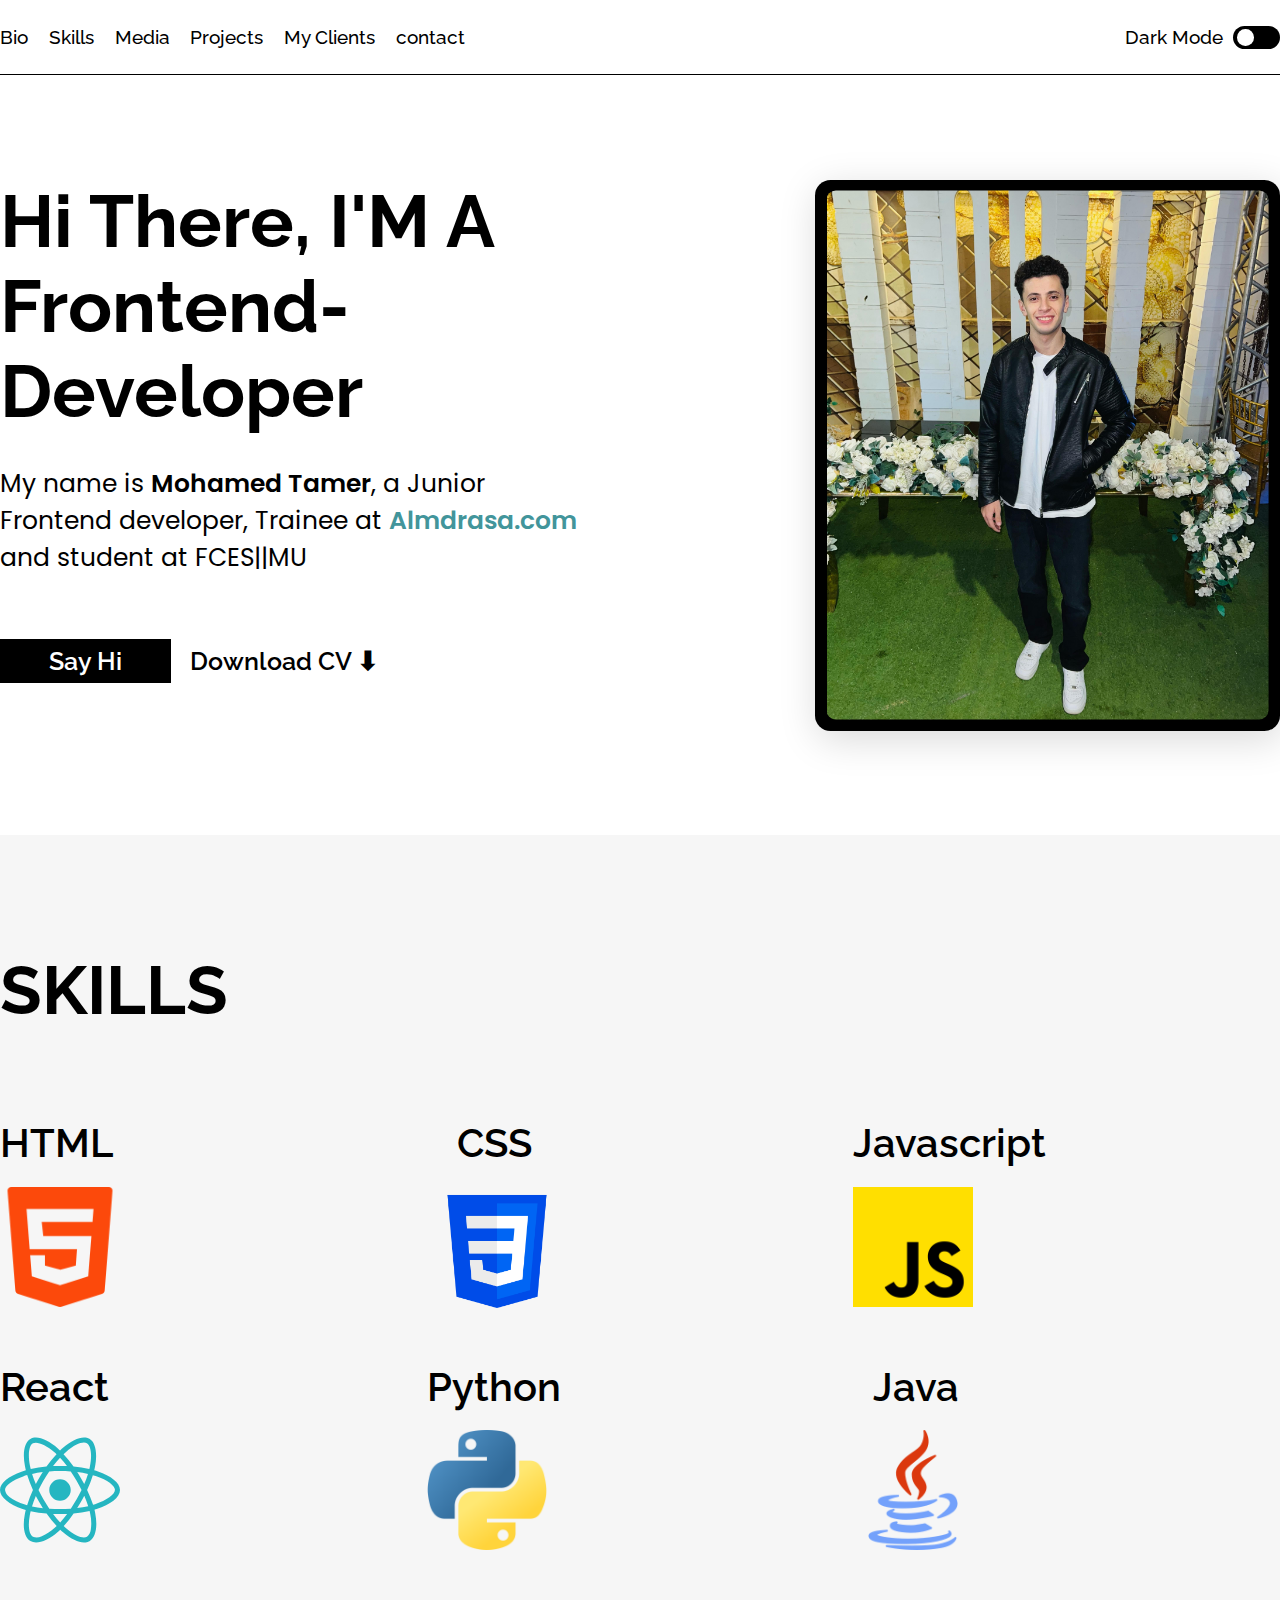
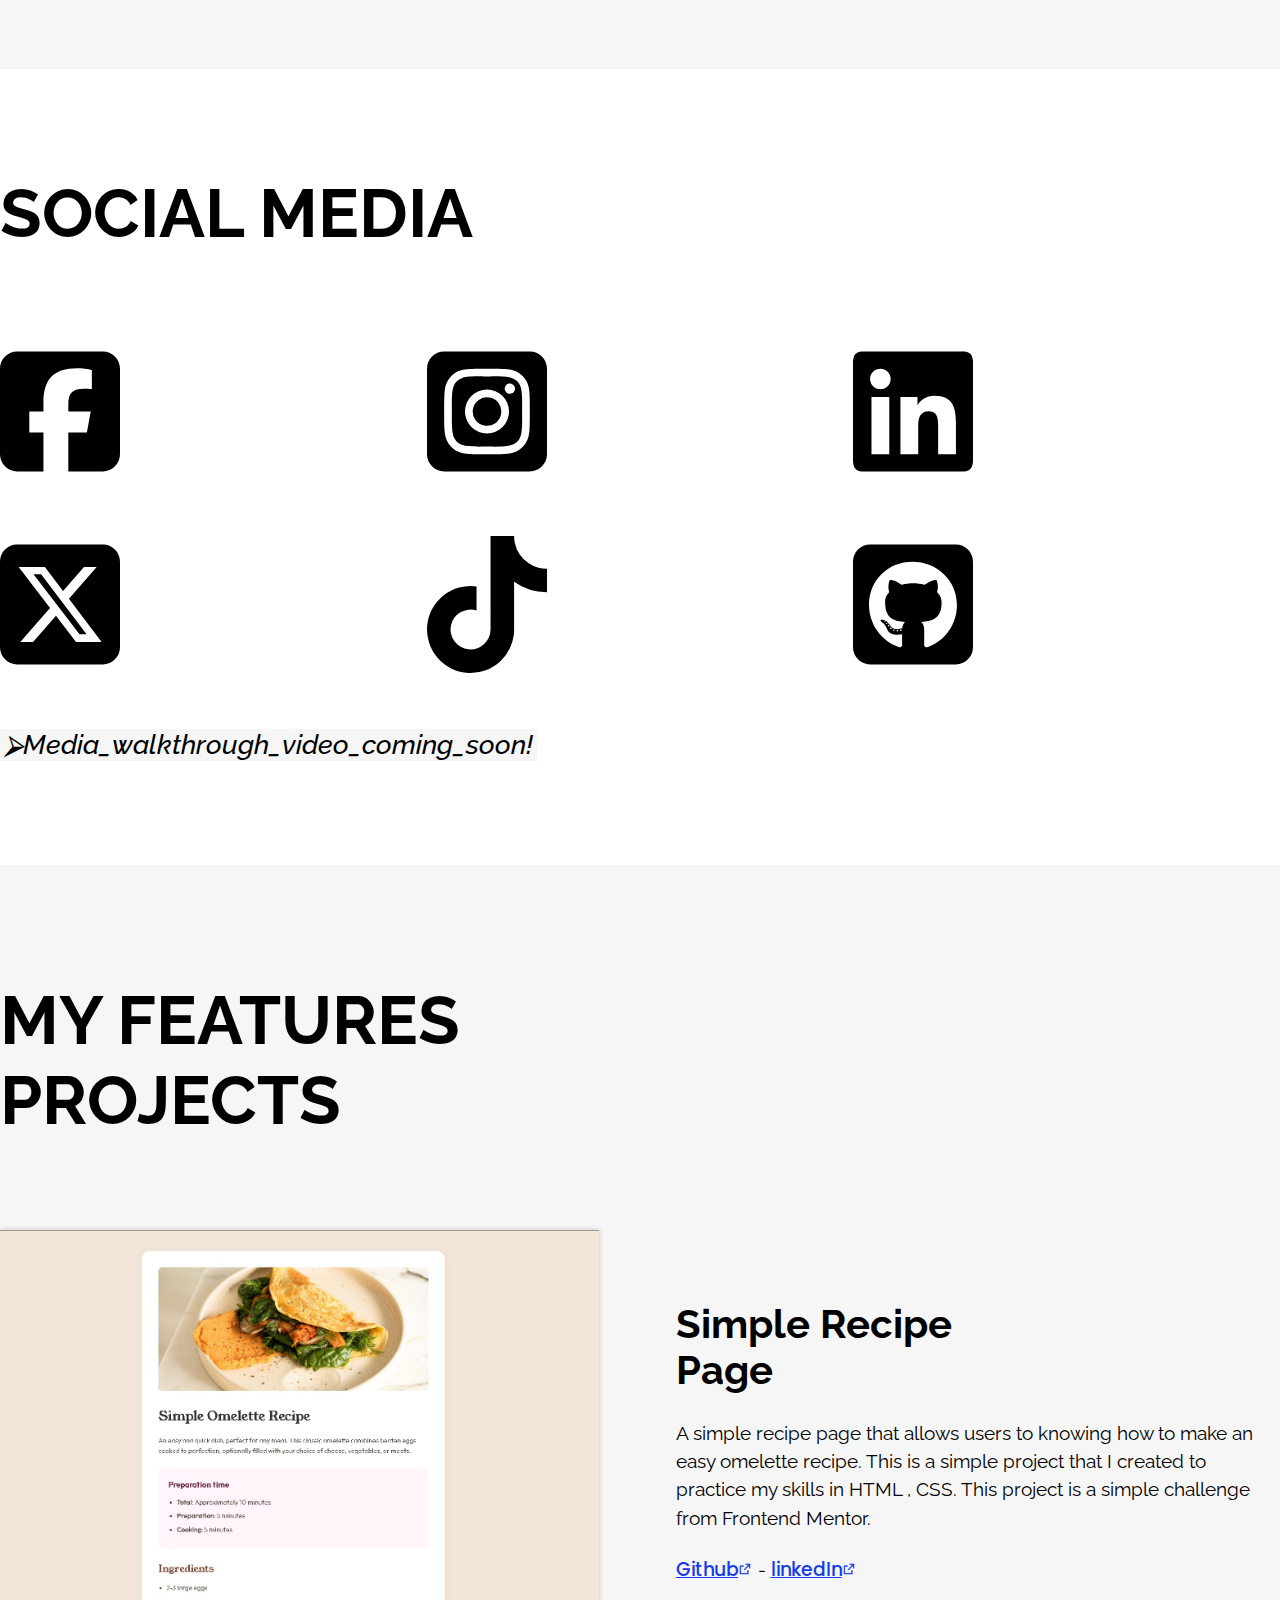
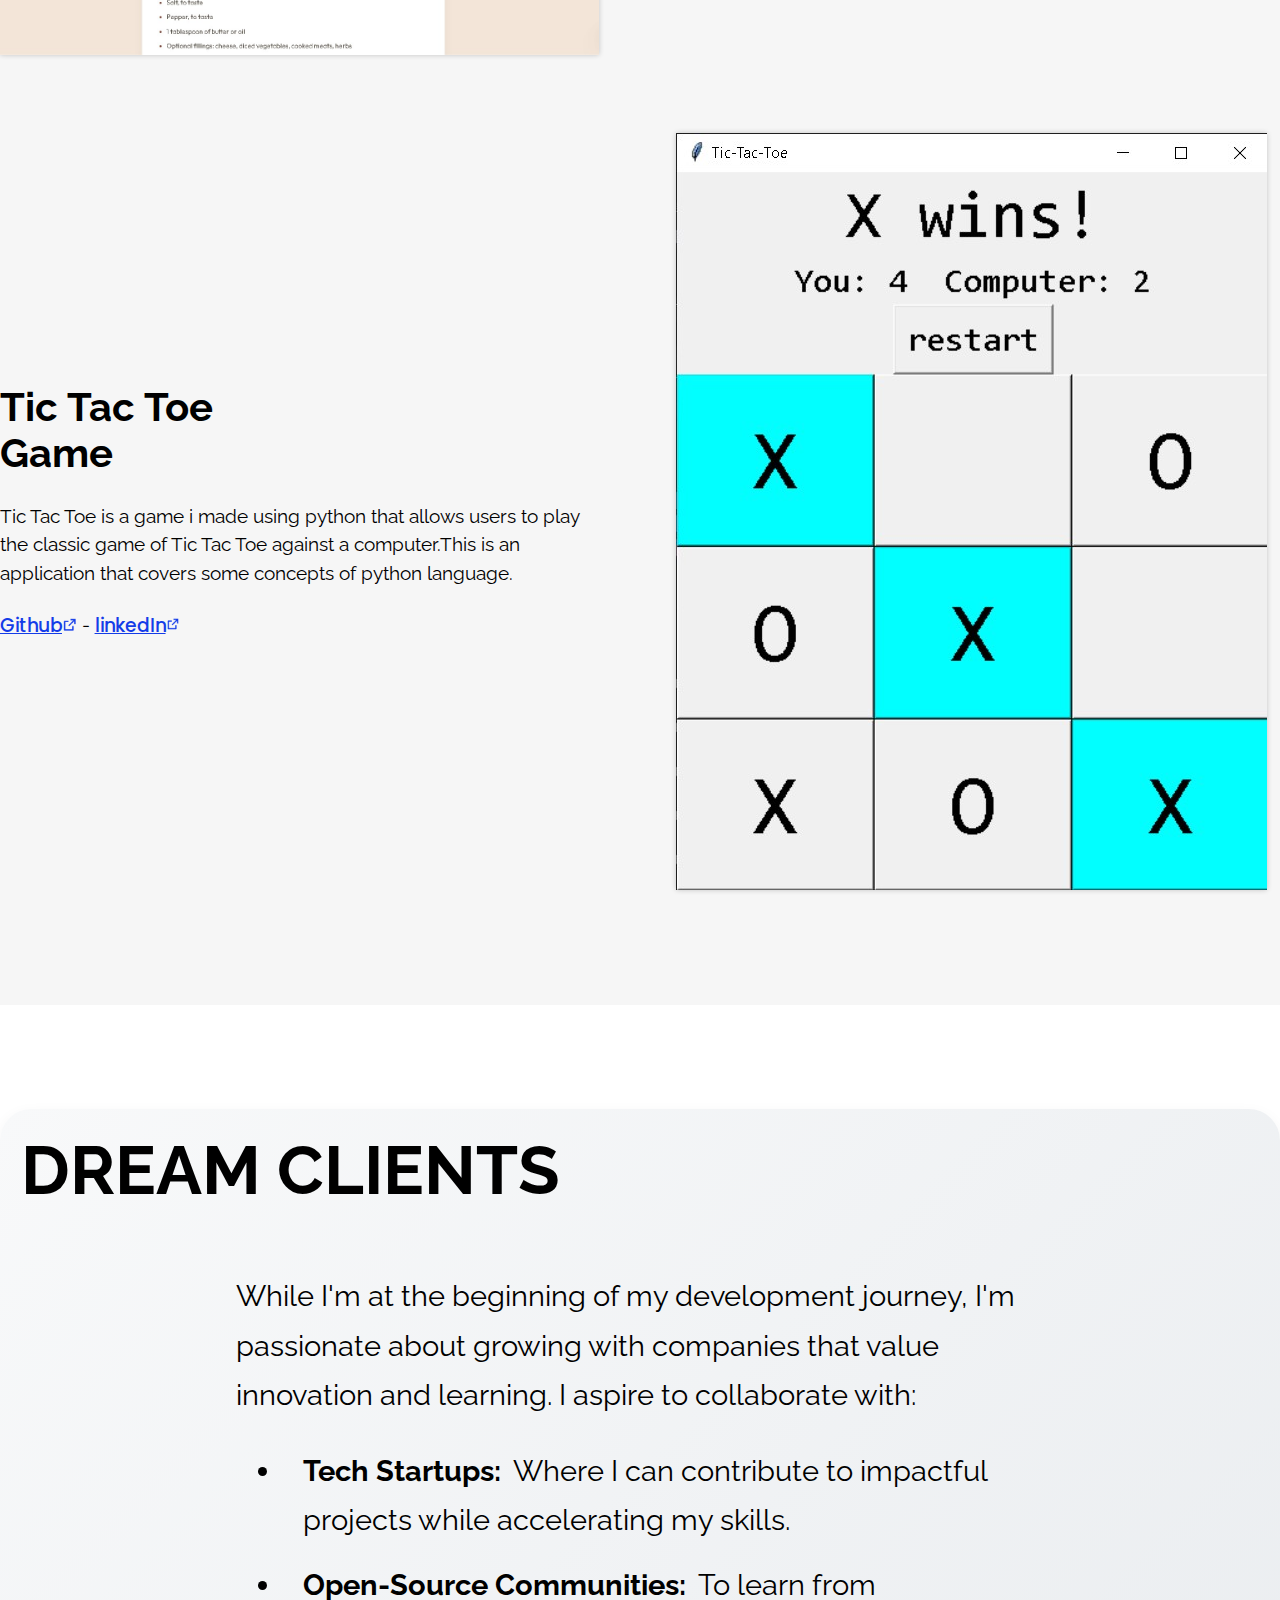
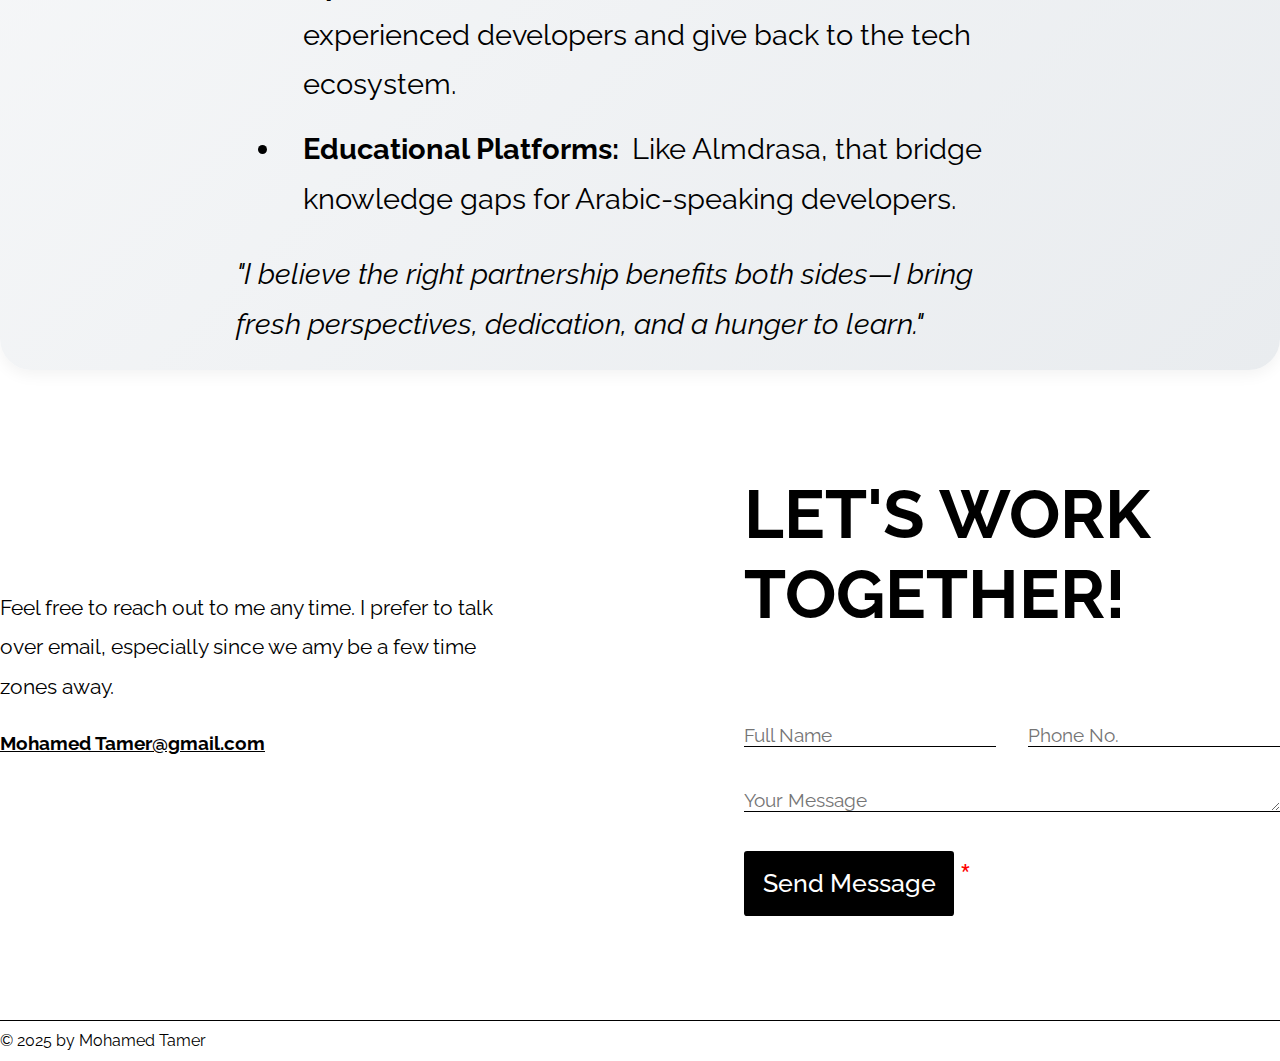
<file: index.html>
<!DOCTYPE html>
<html lang="en">
  <head>
    <meta charset="UTF-8" />
    <meta http-equiv="X-UA-Compatible" content="IE=edge" />
    <meta name="viewport" content="width=device-width, initial-scale=1.0" />
    <link rel="preconnect" href="https://fonts.googleapis.com" />
    <link rel="preconnect" href="https://fonts.gstatic.com" crossorigin />
    <link
      href="https://fonts.googleapis.com/css2?family=Poppins:wght@400;600&family=Raleway:wght@400;500;600;700&display=swap"
      rel="stylesheet"
    />
    <link rel="stylesheet" href="style.css" />
    <title>Mohamed Tamer</title>
  </head>
  <body>
    <div class="container">
      <header class="header">
        <label for="menu" class="burger-menu">
          <div class="burger-menu__bar"></div>
          <div class="burger-menu__bar"></div>
          <div class="burger-menu__bar"></div>
        </label>

        <input id="menu" type="checkbox" class="burger-menu__checkbox" />

        <nav class="navigation">
          <ul class="navigation__list">
            <li>
              <a href="#bio" class="navigation__link navigation__bio">Bio</a>
            </li>
            <li>
              <a href="#skills" class="navigation__link navigation__skills"
                >Skills</a
              >
            </li>
            <li>
              <a href="#media" class="navigation__link navigation__media"
                >Media</a
              >
            </li>
            <li>
              <a href="#projects" class="navigation__link navigation__projects"
                >Projects</a
              >
            </li>
            <li>
              <a href="#clients" class="navigation__link navigation__clients"
                >My Clients</a
              >
            </li>
            <li>
              <a href="#contact" class="navigation__link navigation__contact"
                >contact</a
              >
            </li>
          </ul>
        </nav>
        <div class="toggle">
          <h3 class="toggle__title">Dark Mode</h3>
          <input
            type="checkbox"
            name="toggle checkbox"
            id="toggle"
            class="toggle__checkbox"
          />
          <label for="toggle" class="toggle__label"></label>
        </div>
      </header>

      <section id="bio" class="bio section">
        <div class="bio__data">
          <h1 class="bio__heading">Hi There, I'M A Frontend-Developer</h1>
          <p class="bio__objective">
            My name is <span class="bio__name">Mohamed Tamer</span>, a Junior
            Frontend developer, Trainee at
            <a href="https://www.almdrasa.com" class="bio__almdrasa"
              >Almdrasa.com</a
            >
            and student at FCES||MU
          </p>
          <a href="#contact" class="bio__links say-hi-link">Say Hi</a>
          <a
            href="./Mohamed Tamer-Resume.pdf"
            class="bio__links find-out-link"
            target="_blank"
            >Download CV <span class="bio__arrow">⬇</span></a
          >
        </div>
        <div class="bio__pic-content">
          <img
            src="./img/Mohamed Tamer.png"
            alt="image of mohamed tamer "
            class="bio__pic"
            loading="lazy"
          />
        </div>
      </section>

      <section id="skills" class="skills section section--with-bg">
        <h2 class="h2-heading">Skills</h2>
        <ul class="skills__list">
          <li class="skills__item">
            <h2 class="skills__title">HTML</h2>
            <img
              class="logo__img"
              src="./img/html-5.png"
              alt="html"
              width="120"
              loading="lazy"
            />
          </li>
          <li class="skills__item">
            <h2 class="skills__title">&nbsp;&nbsp;&nbsp;CSS</h2>
            <img
              class="logo__img"
              src="./img/css-3.png"
              alt="css"
              width="140"
              loading="lazy"
            />
          </li>
          <li class="skills__item">
            <h2 class="skills__title javascript">Javascript</h2>
            <img
              class="logo__img"
              src="./img/js.png"
              alt="javascript"
              width="120"
              loading="lazy"
            />
          </li>
          <li class="skills__item">
            <h2 class="skills__title">React</h2>
            <img
              class="logo__img"
              src="./img/react.svg"
              alt="react"
              width="120"
              loading="lazy"
            />
          </li>
          <li class="skills__item">
            <h2 class="skills__title">Python</h2>
            <img
              class="logo__img"
              src="./img/python.png"
              alt="python"
              width="120"
              loading="lazy"
            />
          </li>
          <li class="skills__item">
            <h2 class="skills__title">&nbsp;&nbsp;Java</h2>
            <img
              class="logo__img"
              src="./img/java.png"
              alt="java"
              width="120"
              loading="lazy"
            />
          </li>
        </ul>
      </section>

      <section id="media" class="media section">
        <h2 class="h2-heading">Social media</h2>
        <ul class="media__list">
          <li class="media__item">
            <a
              href="https://www.facebook.com/mohamed.tamer.24488/"
              target="_blank"
              class="media__link"
            >
              <img
                class="media__img"
                src="./img/square-facebook-brands.svg"
                alt="facebook"
                width="120"
                loading="lazy"
              />
            </a>
          </li>
          <li class="media__item">
            <a
              href="https://www.instagram.com/mohamedtamer2399/"
              target="_blank"
              class="media__link"
            >
              <img
                class="media__img"
                src="./img/square-instagram-brands.svg"
                alt="instagram"
                width="120"
                loading="lazy"
              />
            </a>
          </li>
          <li class="media__item">
            <a
              href="https://www.linkedin.com/in/mohamed-tamer-568023262/"
              target="_blank"
              class="media__link"
            >
              <img
                class="media__img"
                src="./img/linkedin-brands.svg"
                alt="linkedin"
                width="120"
                loading="lazy"
              />
            </a>
          </li>
          <li class="media__item">
            <a
              href="https://x.com/tamer99mm1?s=11"
              target="_blank"
              class="media__link"
            >
              <img
                class="media__img"
                src="./img/square-x-twitter-brands.svg"
                alt="twitter"
                width="120"
                loading="lazy"
              />
            </a>
          </li>
          <li class="media__item">
            <a
              href="https://www.tiktok.com/@mohamedtamer4316?_t=ZS-8tVb7iLf4Pi&_r=1"
              target="_blank"
              class="media__link"
            >
              <img
                class="media__img"
                src="./img/tiktok-brands.svg"
                alt="tiktok"
                width="120"
                loading="lazy"
              />
            </a>
          </li>
          <li class="media__item">
            <a
              href="https://github.com/Mohamed-cloud595"
              target="_blank"
              class="media__link"
            >
              <img
                class="media__img"
                src="./img/square-github-brands.svg"
                alt="github"
                width="120"
                loading="lazy"
              />
            </a>
          </li>
        </ul>
        <p class="future__video">
          <span class="tight-background"
            >⮚Media_walkthrough_video_coming_soon!</span
          >
        </p>
      </section>

      <section id="projects" class="projects section section--with-bg">
        <h2 class="h2-heading">
          MY FEATURES <br />
          PROJECTS
        </h2>

        <div class="projects__main">
          <img
            class="projects__img"
            src="./img/recipe-page.jpg"
            alt="recipe-page"
            loading="lazy"
          />
          <div class="projects__data">
            <h3 class="h3-heading">
              Simple Recipe <br />
              Page
            </h3>
            <p class="projects__description">
              A simple recipe page that allows users to knowing how to make an
              easy omelette recipe. This is a simple project that I created to
              practice my skills in HTML , CSS. This project is a simple
              challenge from Frontend Mentor.
            </p>
            <a
              href="https://github.com/Mohamed-cloud595/recipe-page.git"
              class="projects__link"
              target="_blank"
              >Github</a
            >
            <span>-</span>
            <a
              href="https://www.linkedin.com/posts/mohamed-tamer-568023262_frontendmentor-webdevelopment-html-activity-7323774923460476928-Oy5B?utm_source=share&utm_medium=member_desktop&rcm=ACoAAEBuWWABPDA_x8xxS7I8MMxfmiXDV2BguIE"
              class="projects__link"
              target="_blank"
              >linkedIn</a
            >
          </div>

          <div class="projects__data">
            <h3 class="h3-heading">
              Tic Tac Toe <br />
              Game
            </h3>
            <p class="projects__description">
              Tic Tac Toe is a game i made using python that allows users to
              play the classic game of Tic Tac Toe against a computer.This is an
              application that covers some concepts of python language.
            </p>
            <a
              href="https://github.com/Mohamed-cloud595/Tic_Tac_Toe.git"
              class="projects__link"
              target="_blank"
              >Github</a
            >
            <span>-</span>
            <a
              href="https://www.linkedin.com/posts/mohamed-tamer-568023262_python-tkinter-gamedevelopment-activity-7343077930693976064-RPuX?utm_source=share&utm_medium=member_desktop&rcm=ACoAAEBuWWABPDA_x8xxS7I8MMxfmiXDV2BguIE"
              class="projects__link"
              target="_blank"
              >linkedIn</a
            >
          </div>
          <img
            class="projects__img"
            src="./img/XO.jpg"
            alt="Tic Tac Toe game"
            loading="lazy"
          />
        </div>
      </section>

      <section id="clients" class="clients section">
        <h2 class="h2-heading Dream">Dream Clients</h2>
        <div class="clients__opinions">
          <div class="clients__wrapper">
            <p class="clients__opinion">
              While I'm at the beginning of my development journey, I'm
              passionate about growing with companies that value innovation and
              learning. I aspire to collaborate with:
            </p>
            <ul class="clients__list">
              <li>
                <div class="start__line">Tech Startups:</div>
                Where I can contribute to impactful projects while accelerating
                my skills.
              </li>
              <li>
                <div class="start__line">Open-Source Communities:</div>
                To learn from experienced developers and give back to the tech
                ecosystem.
              </li>
              <li>
                <div class="start__line">Educational Platforms:</div>
                Like Almdrasa, that bridge knowledge gaps for Arabic-speaking
                developers.
              </li>
            </ul>
            <p class="clients__opinion">
              "I believe the right partnership benefits both sides—I bring fresh
              perspectives, dedication, and a hunger to learn."
            </p>
          </div>
        </div>
      </section>

      <section id="contact" class="contact section">
        <div>
          <p class="contact__description">
            Feel free to reach out to me any time. I prefer to talk over email,
            especially since we amy be a few time zones away.
          </p>
          <a href="mailto:mt037650@gmail.com" class="contact__email"
            >Mohamed Tamer@gmail.com</a
          >
          <div class="contact__socials">
            <a
              href="https://www.facebook.com/mohamed.tamer.24488/"
              class="contact__social"
              target="_blank"
            >
              <img
                src="./img/brand/facebook.svg"
                alt="facebook icon"
                loading="lazy"
              />
            </a>
            <a
              href="https://github.com/Mohamed-cloud595"
              class="contact__social"
              target="_blank"
            >
              <img
                src="./img/brand/github.svg"
                alt="Github icon"
                loading="lazy"
              />
            </a>
            <a
              href="https://www.instagram.com/mohamedtamer2399/"
              class="contact__social"
              target="_blank"
              ><img
                src="./img/brand/instagram.svg"
                alt="instagram icon"
                loading="lazy" /></a
            ><a
              href="https://www.linkedin.com/in/mohamed-tamer-568023262/"
              class="contact__social"
              target="_blank"
              ><img
                src="./img/brand/LinkedIn.svg"
                alt="linkedin icon"
                loading="lazy" /></a
            ><a
              href="https://x.com/tamer99mm1?s=11"
              class="contact__social"
              target="_blank"
              ><img src="./img/brand/X.svg" alt="X icon" loading="lazy"
            /></a>
          </div>
        </div>
        <div class="contact__formContact">
          <h2 class="h2-heading">
            Let's Work <br />
            Together!
          </h2>
          <form action="results.html">
            <div class="contact__inputs">
              <input
                type="text"
                class="contact__input"
                placeholder="Full Name"
                name="fullname"
                required
              />
              <input
                type="tel"
                class="contact__input"
                placeholder="Phone No."
                name="telephone"
                required
              />
            </div>
            <textarea
              class="contact__input contact__textarea"
              name="description"
              id="description"
              rows="1"
              placeholder="Your Message"
            ></textarea>
            <input type="submit" class="contact__button" value="Send Message" />
          </form>
        </div>
      </section>
      <footer class="footer">&#169; 2025 by Mohamed Tamer</footer>
    </div>
  </body>
</html>
</file>
<file: style.css>
:root {
  --container-width: 125rem;
  --boys: 2rem;

  --color-black: #000;
  --color-white: #fff;
  --color-blue: #2374e1;
  --color-light-blue: #1d9bf0;
  --color-dark-blue: #0a66c2;
  --color-darker-blue: #143ce8;
  --color-red: #ff0000;
  --color-green: #03a696;
  --color-grey: #f6f6f6;
  --color-dark-green: #42959b;

  --color-background: var(--color-white);
  --color-text: var(--color-black);
  --color-box-img: var(--color-black);
  --color-link-bg: var(--color-black);
  --color-input-border: var(--color-black);

  --font-family-raleway: "Raleway", sans-serif;
  --font-family-poppins: "Poppins", sans-serif;

  --font-weight-regular: 400;
  --font-weight-medium: 500;
  --font-weight-semi-bold: 600;
  --font-weight-bold: 700;

  --font-size-70: 7rem;
  --font-size-65: 6.5rem;
  --font-size-40: 4rem;
  --font-size-38: 3.8rem;
  --font-size-36: 3.6rem;
  --font-size-34: 3.4rem;
  --font-size-32: 3.2rem;
  --font-size-30: 3rem;
  --font-size-28: 2.8rem;
  --font-size-26: 2.6rem;
  --font-size-24: 2.4rem;
  --font-size-22: 2.2rem;
  --font-size-20: 2rem;
  --font-size-18: 1.8rem;
  --font-size-15: 1.5rem;

  --transition-timing: 0.3s;
}

/* CSS Reset */

* {
  margin: 0;
  padding: 0;
  font: inherit;
}

*,
*::before,
*::after {
  box-sizing: border-box;
}

a {
  color: inherit;
  display: inline-block;
}

button {
  background-color: transparent;
  border: none;
  cursor: pointer;
}

ul,
ol {
  list-style: none;
}
/* End CSS Reset */

html {
  font-size: 65%;
  scroll-behavior: smooth;
  scroll-padding-top: 11rem;
}

body,
[type="submit"] {
  font-size: 1.8rem;
  font-family: var(--font-family-raleway);
  background-color: var(--color-background);
  color: var(--color-text);
  border: 0;
}

.container {
  position: relative;
  display: grid;
  row-gap: 10rem;
  margin: 0 auto;
  max-width: var(--container-width);
  padding-inline: var(--gutter);
}
/* Global Styles */
.section {
  position: relative;
  display: grid;
  grid-template-columns: repeat(2, auto);
  align-items: start;
}

.section--with-bg {
  padding: 11rem 0;
}

.section--with-bg::before {
  content: "";
  position: absolute;
  height: 100%;
  width: 100vw;
  background-color: var(--color-grey);
  justify-self: center;
  z-index: -1;
}

.h2-heading {
  font-size: var(--font-size-65);
  font-weight: var(--font-weight-bold);
  grid-column: 1/-1;
  margin-bottom: 8.7rem;
  text-transform: uppercase;
}
.h3-heading {
  font-size: var(--font-size-38);
  font-weight: var(--font-weight-bold);
  margin-bottom: 2.5rem;
}

/* End Global Styles */

.header {
  position: sticky;
  top: 0;
  background-color: var(--color-background);
  padding: 2.5rem 0;
  display: flex;
  justify-content: center;
  z-index: 1;
}

.header::before {
  content: "";
  position: absolute;
  height: 100%;
  width: 100vw;
  border-bottom: 0.1rem solid var(--color-input-border);
  top: 0;
  z-index: -1;
  background-color: var(--color-background);
}

.navigation {
  transition: var(--transition-timing);
}

.navigation__list {
  display: flex;
  gap: 2rem;
}

.navigation__link:link,
.navigation__link:visited {
  text-decoration: none;
  font-weight: var(--font-weight-medium);
}

.navigation__link:hover,
.navigation__link:active {
  text-decoration: underline;
  color: var(--color-text);
}

.container:has(#bio:target) .navigation__bio,
.container:has(#skills:target) .navigation__skills,
.container:has(#media:target) .navigation__media,
.container:has(#projects:target) .navigation__projects,
.container:has(#clients:target) .navigation__clients,
.container:has(#contact:target) .navigation__contact {
  color: var(--color-blue);
  text-decoration: underline;
  font-weight: var(--font-weight-bold);
}

.burger-menu__checkbox {
  display: none;
}

/* Toggle */
.toggle {
  display: flex;
  gap: 1rem;
  margin-left: auto;
}

.toggle__title {
  font-weight: var(--font-weight-medium);
  font-size: var(--font-size-18);
}

.toggle__checkbox {
  display: none;
}

.toggle__label {
  display: block;
  position: relative;
  background-color: var(--color-black);
  border-radius: 1.5rem;
  width: 4.5rem;
  height: 2.2rem;
  cursor: pointer;
  padding: 0.3rem 0.4rem;
  transition: 0.3s;
}

.toggle__label::after {
  content: "";
  width: 1.6rem;
  height: 1.6rem;
  border-radius: 50%;
  display: block;
  background-color: var(--color-white);
  transition: 0.3s;
}

.toggle__checkbox:checked + .toggle__label {
  background-color: var(--color-white);
}

.toggle__checkbox:checked + .toggle__label::after {
  transform: translateX(2.1rem);
  background-color: var(--color-green);
}
/* End Toggle */

/* Bio */
.bio {
  column-gap: 7.4rem;
  grid-template-columns: repeat(2, 1fr);
}

.bio__heading {
  font-size: var(--font-size-70);
  font-weight: var(--font-weight-bold);
}

.bio__objective {
  font-family: var(--font-family-poppins);
  font-weight: var(--font-weight-regular);
  font-size: var(--font-size-24);
  margin: 3rem 0 6rem;
}

.bio__name {
  font-weight: var(--font-weight-semi-bold);
}

.bio__almdrasa {
  color: var(--color-dark-green);
}

.bio__almdrasa:link,
.bio__almdrasa:visited {
  text-decoration: none;
  font-weight: var(--font-weight-semi-bold);
}

.bio__almdrasa:hover,
.bio__almdrasa:active {
  text-decoration: underline;
}

.bio__links {
  font-size: 2.4rem;
  font-weight: var(--font-weight-semi-bold);
  text-decoration: none;
}

.say-hi-link {
  background-color: var(--color-link-bg);
  color: var(--color-white);
  padding: 0.7rem 4.7rem;
}

.find-out-link {
  padding: 0.7rem 0;
  margin-inline-start: 1.4rem;
}

@keyframes jump {
  0% {
    transform: translateY(0.5rem);
  }
  35% {
    transform: translateY(-0.5rem);
  }
  70% {
    transform: translateY(0);
  }
  100% {
    transform: translateY(0);
  }
}

.bio__arrow {
  font-size: 2.5rem;
  display: inline-block;
  animation: jump 1s infinite alternate;
}

.bio__pic-content {
  display: flex;
  position: relative;
  align-items: flex-end;
  justify-self: end;
}
.bio__pic-content::before {
  content: "";
  position: absolute;
  background-color: var(--color-box-img);
  width: 100%;
  height: 53rem;
  z-index: -1;
  border-radius: 1.5rem;
  box-shadow: 2.17543px 8.7017px 38.0699px rgba(0, 0, 0, 0.15);
}

.bio__pic {
  width: 44.7rem;
  padding: 1.1rem;
  border-radius: 2rem;
}

/* End Bio */

/* Skills */
.skills__list {
  display: grid;
  grid-template-columns: repeat(3, 1fr);
  row-gap: 5rem;
  grid-column: 1/-1;
}

.skills__item {
  transition: var(--transition-timing);
  user-select: none;
}

.skills__title {
  font-size: var(--font-size-38);
  font-weight: var(--font-weight-semi-bold);
  margin-bottom: 2rem;
}

.logo__img {
  justify-content: center;
  margin-right: 1rem;
}

.skills__item:hover {
  text-shadow: 0 0 2px var(--color-green);
}

/* End Skills */

/* Media */
.media__list {
  display: grid;
  grid-template-columns: repeat(3, 1fr);
  grid-column: 1/-1;
  row-gap: 5rem;
}

.media__img {
  transition: transform 0.3s ease, box-shadow 0.3s ease;
  border-radius: 1.8rem;
}

.media__img:hover {
  box-shadow: 0 0 15px rgba(0, 0, 0, 0.2);
  transform: scale(1.1);
}

@keyframes typing {
  from {
    width: 0%;
  }
  to {
    width: 100%;
  }
}

.future__video {
  font-size: var(--font-size-26);
  width: 85%;
  font-style: italic;
  margin-top: 5rem;
  font-weight: var(--font-weight-medium);
  overflow: hidden;
  animation: typing 2s steps(20) infinite alternate-reverse;
}

.tight-background {
  background-color: var(--color-grey);
  padding: 0.4rem;
  font-style: italic;
  display: inline;
}

/* End Media */

/* Projects */
.projects__main {
  display: grid;
  grid-template-columns: repeat(2, 1fr);
  column-gap: 7.4rem;
  row-gap: 7.5rem;
}

.projects__img {
  box-shadow: 0 0 0.5rem rgba(0, 0, 0, 0.2);
  max-width: 100%;
}

.projects__img:hover {
  box-shadow: 0 0 1rem rgba(0, 0, 0, 0.4);
}

.projects__data {
  align-self: center;
}

.projects__description {
  line-height: 1.5;
}

.projects__link {
  color: var(--color-darker-blue);
  font-family: var(--font-family-poppins);
  font-weight: var(--font-weight-medium);
  margin-top: 2.3rem;
}

.projects__link::after {
  content: "";
  display: inline-block;
  width: 1.4rem;
  height: 1.4rem;
  background-image: url(./img/external-icon.png);
  background-size: contain;
}

/* End Projects */

/* Clients */
.clients__opinions {
  grid-column: 1/-1;
  font-size: var(--font-size-28);
  line-height: 1.7;
  padding: 2rem;
  max-width: 850px;
  margin: 0 auto;
}

.clients__wrapper ul {
  list-style-type: disc;
  padding-left: 1.5rem;
}

.clients__list {
  margin-left: 3rem;
}

.start__line {
  font-weight: var(--font-weight-semi-bold);
}

.clients__opinion:first-child {
  margin-bottom: 2.5rem;
}

.clients__opinion:last-child {
  margin-top: 2.5rem;
  font-style: italic;
}

.clients__list li {
  margin-bottom: 1.5rem;
  position: relative;
  padding-left: 2rem;
}

.clients__list li::before {
  content: "";
  font-size: 2.5rem;
  position: absolute;
  left: 0;
  top: -0.5rem;
}

.start__line {
  display: inline-block;
  font-weight: var(--font-weight-bold);
  margin-right: 0.5rem;
}

.clients.section {
  background: linear-gradient(135deg, #f8f9fa 0%, #e9ecef 100%);
  border-radius: 3rem;
  box-shadow: 0 5px 15px rgba(0, 0, 0, 0.05);
}

.Dream {
  margin-left: 2rem;
  margin-top: 2rem;
  margin-bottom: 4rem;
}

/* End Clients */

/* Contact */
.contact {
  grid-template-columns: repeat(2, 1fr);
  column-gap: 20rem;
  align-items: center;
}

.contact__description {
  font-size: var(--font-size-20);
  line-height: 1.9;
}

.contact__email {
  font-weight: var(--font-weight-bold);
  margin: 2.5rem 0;
}

.contact__socials {
  display: flex;
  gap: 1rem;
  align-items: center;
}

.contact__social {
  transition: var(--transition-timing);
}

.contact__social:hover {
  transform: scale(1.2);
}

.contact__inputs {
  display: flex;
  gap: 3rem;
}

.contact__input {
  border: 0;
  outline: 0;
  background: transparent;
  border-bottom: 0.1rem solid var(--color-input-border);
  flex: 1;
}

.contact__textarea {
  width: 100%;
  margin-top: 4rem;
}

.contact__button {
  background-color: var(--color-link-bg);
  color: var(--color-white);
  padding: 1.7rem 1.8rem;
  font-weight: var(--font-weight-medium);
  font-size: var(--font-size-24);
  margin-top: 3.4rem;
  border-radius: 0.3rem;
}

.contact__button:active {
  transform: scale(0.95);
  background-color: var(--color-dark-blue);
}

form:invalid::after {
  content: "*";
  font-size: var(--font-size-38);
  color: var(--color-red);
}
/* End Contact */

/* Footer */
.footer {
  padding: 1rem 0;
  font-size: var(--font-size-15);
  border-top: 0.1rem solid var(--color-black);
}
/* End Footer */

/* Theme */
html:has(.toggle__checkbox:checked) {
  --color-background: var(--color-black);
  --color-text: var(--color-white);
  --color-box-img: var(--color-green);
  --color-link-bg: var(--color-green);
  --color-grey: #080808;
  --color-input-border: var(--color-white);
}

html:has(.toggle__checkbox:checked) .clients.section {
  background: linear-gradient(135deg, #222 0%, #000 100%);
  box-shadow: 0 5px 15px rgba(255, 255, 255, 0.05);
}

html:has(.toggle__checkbox:checked) .contact__social {
  filter: invert(99%) sepia(0%) saturate(0%) hue-rotate(310deg) brightness(113%)
    contrast(102%);
}

html:has(.toggle__checkbox:checked) .media__img {
  filter: invert(99%) sepia(0%) saturate(0%) hue-rotate(310deg) brightness(113%)
    contrast(102%);
}

html:has(.toggle__checkbox:checked) .skills__item {
  color: var(--color-white);
}

html:has(.toggle__checkbox:checked) .skills__item:hover {
  text-shadow: 0 0 10px var(--color-green);
}

html:has(.toggle__checkbox:checked) .projects__img:hover {
  /* transform: scale(1.05);
  opacity: 0.9; */
  box-shadow: 0 0 3rem rgba(255, 255, 255, 0.4);
}

/* End Theme */

/* Responsive */
@media (max-width: 1000px) {
  html {
    font-size: 8px;
  }
}

@media (max-width: 800px) {
  .container {
    row-gap: 8rem;
  }

  .section {
    grid-template-columns: 1fr;
  }

  .bio__pic-content {
    grid-row: 1;
    justify-self: center;
    margin-bottom: 4rem;
  }

  .skills__list {
    grid-template-columns: repeat(2, 1fr);
  }

  .projects__main {
    grid-template-columns: 1fr;
    row-gap: 6rem;
    justify-items: center;
  }

  .projects__data:nth-of-type(2) {
    order: 1;
  }

  .clients__opinions {
    font-size: var(--font-size-24);
  }

  .contact {
    row-gap: 6rem;
  }

  .contact__formContact {
    order: -1;
  }
}

@media (max-width: 500px) {
  .header {
    padding: 0;
  }

  .header::before {
    z-index: 0;
  }

  .bio__pic {
    width: 100%;
  }

  .burger-menu {
    display: flex;
    flex-direction: column;
    cursor: pointer;
    gap: 0.75rem;
    z-index: 0;
    align-self: center;
  }

  .burger-menu__bar {
    height: 0.3rem;
    width: 4.375rem;
    background-color: var(--color-text);
    transition: var(--transition-timing);
  }

  .header:has(.burger-menu__checkbox:checked) .burger-menu__bar:nth-child(1) {
    transform: translateY(10px) rotate(40deg);
  }

  .header:has(.burger-menu__checkbox:checked) .burger-menu__bar:nth-child(2) {
    opacity: 0;
    visibility: hidden;
  }

  .header:has(.burger-menu__checkbox:checked) .burger-menu__bar:nth-child(3) {
    transform: translateY(-7px) rotate(-40deg);
  }

  .burger-menu__checkbox:checked + .navigation {
    top: 100%;
  }

  .navigation {
    position: absolute;
    width: 100vw;
    background-color: var(--color-background);
    top: 0;
    padding: 3rem 0;
    border-bottom: 0.1rem solid var(--color-text);
    z-index: -1;
  }

  .navigation__list {
    justify-content: center;
  }

  .toggle {
    padding: 3rem 0;
    z-index: 1;
  }

    .bio__pic-content::before {
    height: 100%;
    width: 100%;
    top: 0;
    border-radius: 1.5rem; 
  }
  
  .bio__pic {
    width: 100%;
    max-width: 35rem; 
    padding: 0.75rem;
  }

}

/* End Responsive */
</file>
